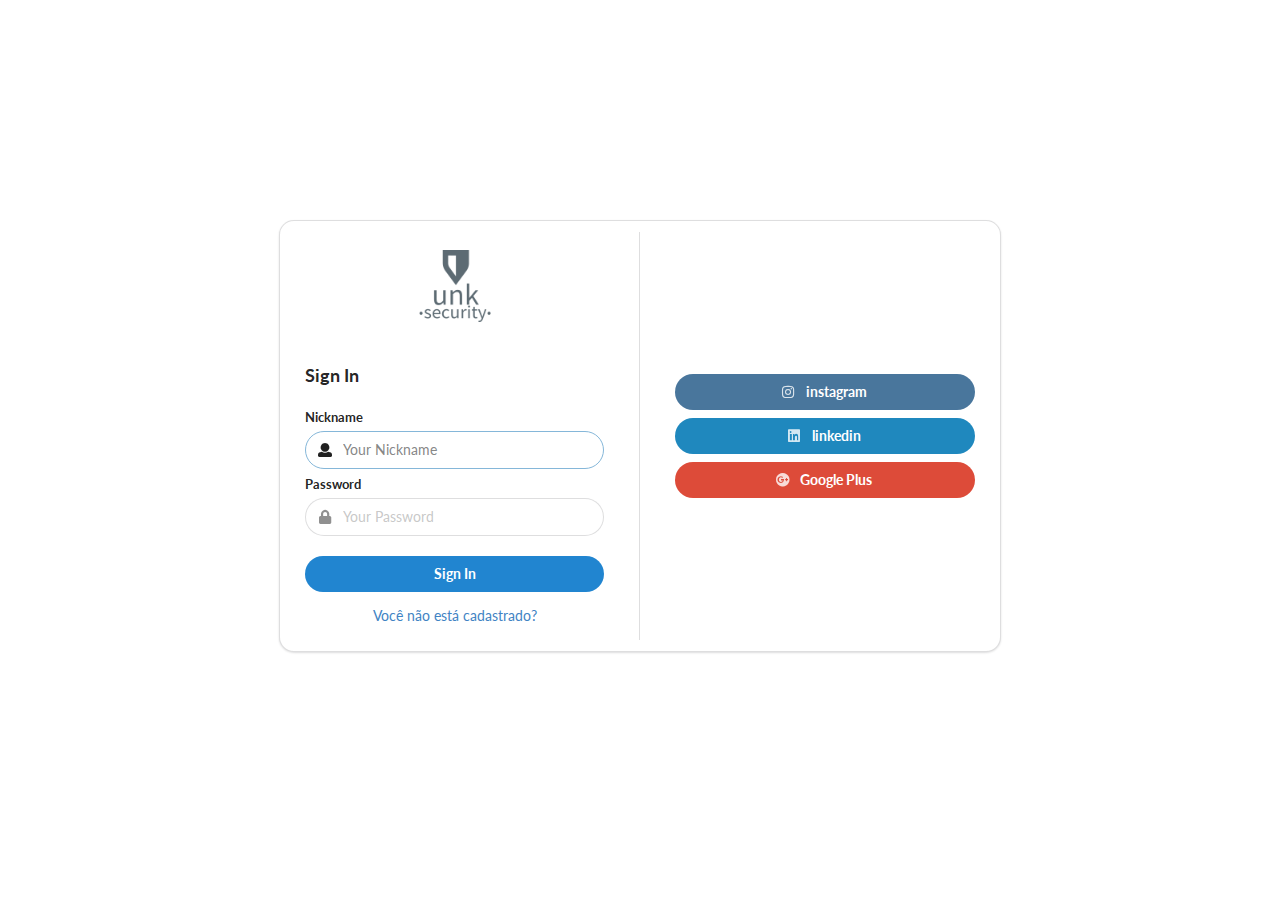
<file: index.html>
<!DOCTYPE html>
<html lang="pt-br">
<head>
    <meta charset="UTF-8">
    <meta name="viewport" content="width=device-width, initial-scale=1.0">
    <meta http-equiv="X-UA-Compatible" content="ie=edge">
    <link rel="icon" href="img/png/favicon.png" type="image/png" />
    <title>Sign In</title>
    <script
      src="https://code.jquery.com/jquery-3.4.1.js"
      integrity="sha256-WpOohJOqMqqyKL9FccASB9O0KwACQJpFTUBLTYOVvVU="
      crossorigin="anonymous">
    </script>
    <link rel="stylesheet" type="text/css" href="semantic/semantic.css">
    <link rel="stylesheet" type="text/css" href="css/login.css">
    <script src="semantic/semantic.js"></script>
</head>
<body>
    
    <div id="load" class="ui inverted dimmer">
        <div class="ui large indeterminate text loader">Loading</div>
    </div>
    
    <div class="ui middle aligned center aligned grid">
        
        <div class="column">
            <div class="ui warning message hidden">
                
                <p id="msg-warning"></p>
            </div>
            <div class="ui segment" style="padding: 25px; margin-top: 0px;margin-bottom: 0px;">
                <div id="loader-login" class="ui inverted dimmer">
                    <div class="ui large indeterminate text loader">Carregando</div>
                </div>
                <div class="ui two column very relaxed stackable grid">
                    <div class="column left aligned" style="border-right: 1px solid rgba(34, 36, 38, 0.15);">
                        <div class="ui form">
                            <div class="field center aligned" id="home" style="text-align: center !important; margin-bottom: 40px;">
                                <div class="ui tiny image">
                                    <img src="img/png/unk.png">
                                </div>
                            </div>
                            <div class="field">
                                <h3 class="ui header">Sign In</h3>
                            </div>
                            <div id="field-login" class="field" style="margin-bottom: 5px; margin-top: 20px;">
                                <label>Nickname</label>
                                <div class="ui left icon input">
                                <input autocomplete=off type="text" id="nick" name="nick" placeholder="Your Nickname" autofocus>
                                <i class="user icon"></i>
                                </div>
                            </div>
                            <div class="field">
                                <label>Password</label>
                                <div class="ui left icon input">
                                    <input autocomplete=off id="pass" name="pass" type="password" placeholder="Your Password">
                                    <i class="lock icon"></i>
                                </div>
                            </div>
                            
                            <div class="field" style="margin-top: 20px;">
                                <div id="sign-in" class="ui blue submit fluid primary button">Sign In</div>
                            </div>
                            <div class="field" style="text-align: center">
                                <a 
                                    id="cadastrar"
                                    href="./cadastro.html" 
                                    >Você não está cadastrado?</a>
                            </div>
                        </div>
                    </div>
                    <div class="computer only tablet only middle aligned column">
                        <div class="ui form">
                            <div class="field" style="margin-bottom: 8px;" id="insta">
                                <button class="ui instagram fluid button">
                                <i class="instagram icon"></i>
                                instagram
                                </button>
                            </div>
                            <div class="field" style="margin-bottom: 8px;" id="linkedin">
                                <button class="ui linkedin fluid button">
                                <i class="linkedin icon"></i>
                                linkedin
                                </button>
                            </div>
                            <div class="field">
                                <button class="ui google plus fluid button">
                                <i class="google plus icon"></i>
                                Google Plus
                                </button>
                            </div>
                        </div>
                    </div>
                </div>
            </div>
            
        </div>
    </div>

    <!-- Modal Área -->
    
    <!-- Modal Área -->
    <!-- Modal indisponível -->
    <div id="error-modal" class="ui basic tiny modal">
        <div class="ui icon header">
            <i class="exclamation triangle icon"></i>
            Internal Server Error
        </div>
        <div class="content">
            <p style="text-align: center">Sorry for the inconvenience, unable to login due to internal server error, please wait for server to be relocated.</p>
        </div>
    </div>

    <script src="js/login.js"></script>
    <script>
        $('#insta').click(function() {
            window.open('https://www.instagram.com/_robert_j_r/', '_blank') 
        });
        $('#linkedin').click(function() {
            window.open('https://www.linkedin.com/in/paulo-roberto-66974a183/', '_blank') 
        });
        $('#home').click(function() {
            window.open('./') 
        });
    </script>
</body>
</html>
</file>
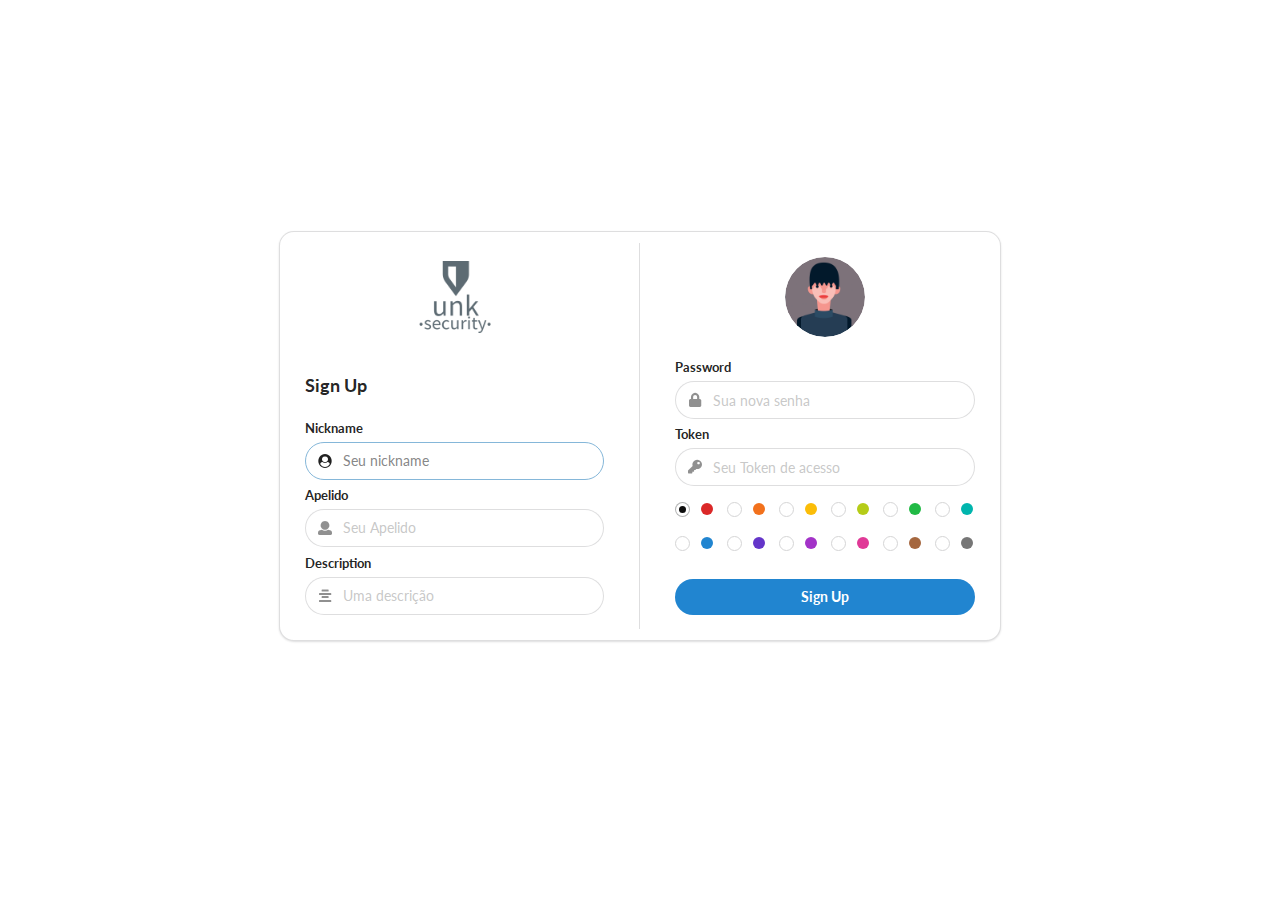
<file: cadastro.html>
<!DOCTYPE html>
<html lang="pt-br">
<head>
    <meta charset="UTF-8">
    <meta name="viewport" content="width=device-width, initial-scale=1.0">
    <meta http-equiv="X-UA-Compatible" content="ie=edge">
    <link rel="icon" href="img/png/favicon.png" type="image/png" />
    <title>Sign Up</title>
    <script
      src="https://code.jquery.com/jquery-3.4.1.js"
      integrity="sha256-WpOohJOqMqqyKL9FccASB9O0KwACQJpFTUBLTYOVvVU="
      crossorigin="anonymous">
    </script>
    <link rel="stylesheet" type="text/css" href="semantic/semantic.css">
    <link rel="stylesheet" type="text/css" href="css/login.css">
    <script src="semantic/semantic.js"></script>
</head>
<body>
    
    <div id="load" class="ui inverted dimmer">
        <div class="ui large indeterminate text loader">Loading</div>
    </div>
    
    <div class="ui middle aligned center aligned grid">
        
        <div class="column">
            <div class="ui warning message hidden">
                
                <p id="msg-warning"></p>
            </div>
            <div class="ui segment" style="padding: 25px; margin-top: 0px;margin-bottom: 0px;">
                <div id="loader-login" class="ui inverted dimmer">
                    <div class="ui large indeterminate text loader">Carregando</div>
                </div>
                <div class="ui two column very relaxed stackable grid">
                    <div class="column left aligned" style="border-right: 1px solid rgba(34, 36, 38, 0.15);">
                        <div class="ui form">
                            <div class="field center aligned" id="home" style="text-align: center !important; margin-bottom: 40px;">
                                <div class="ui tiny image">
                                    <img src="img/png/unk.png">
                                </div>
                            </div>
                            <div class="field">
                                <h3 class="ui header">Sign Up</h3>
                            </div>
                            <div class="field" style="margin-bottom: 5px; margin-top: 20px;">
                                <label>Nickname</label>
                                <div class="ui left icon input">
                                <input autocomplete=off type="text" id="nick" name="nick" placeholder="Seu nickname" autofocus>
                                <i class="user circle icon"></i>
                                </div>
                            </div>
                            <div class="field" style="margin-bottom: 6px;">
                                <label>Apelido</label>
                                <div class="ui left icon input">
                                    <input autocomplete=off id="apelido" name="apelido" type="text" placeholder="Seu Apelido">
                                    <i class="user icon"></i>
                                </div>
                            </div>
                            <div class="field" style="margin-bottom: 0px; margin-top: 0px;">
                                <label>Description</label>
                                <div class="ui left icon input">
                                <input autocomplete=off type="text" id="description" name="description" placeholder="Uma descrição">
                                <i class="align center icon"></i>
                                </div>
                            </div>
                        </div>
                    </div>
                    <div class="column left aligned">
                        <div class="ui form">
                            <div class="field center aligned" style="text-align: center !important; margin-bottom: 20px;">
                                <div class="ui tiny circular image">
                                    <img id="img-selec" src="img/png/elyse.png" data-img="elyse.png" >
                                </div>
                            </div>
                            <div class="field" style="margin-bottom: 5px;">
                                <label>Password</label>
                                <div class="ui left icon input">
                                    <input autocomplete=off id="pass" name="pass" type="password" placeholder="Sua nova senha">
                                    <i class="lock icon"></i>
                                </div>
                            </div>
                            
                            <div class="field">
                                <label>Token</label>
                                <div class="ui left icon input">
                                    <input autocomplete=off id="token" name="token" type="password" placeholder="Seu Token de acesso">
                                    <i class="key icon"></i>
                                </div>
                            </div>
                            <div class="inline fields">
                                <div class="field">
                                    <div class="ui radio checkbox">
                                    <input type="radio" name="color" value="red" checked="checked">
                                    <label><a class="ui red empty circular label"></a></label>
                                    </div>
                                </div>
                                <div class="field">
                                    <div class="ui radio checkbox">
                                    <input type="radio" name="color" value="orange">
                                    <label><a class="ui orange  empty circular label"></a></label>
                                    </div>
                                </div>
                                <div class="field">
                                    <div class="ui radio checkbox">
                                    <input type="radio" name="color" value="yellow">
                                    <label><a class="ui yellow empty circular label"></a></label>
                                    </div>
                                </div>
                                <div class="field">
                                    <div class="ui radio checkbox">
                                    <input type="radio" name="color" value="olive">
                                    <label><a class="ui olive empty circular label"></a></label>
                                    </div>
                                </div>
                                <div class="field">
                                    <div class="ui radio checkbox">
                                    <input type="radio" name="color" value="green">
                                    <label><a class="ui green empty circular label"></a></label>
                                    </div>
                                </div>
                                <div class="field">
                                    <div class="ui radio checkbox">
                                    <input type="radio" value="teal" name="color">
                                    <label><a class="ui teal empty circular label"></a></label>
                                    </div>
                                </div>
                            </div>
                            <div class="inline fields">
                                <div class="field">
                                    <div class="ui radio checkbox">
                                    <input type="radio" name="color" value="blue" >
                                    <label><a class="ui blue empty circular label"></a></label>
                                    </div>
                                </div>
                                <div class="field">
                                    <div class="ui radio checkbox">
                                    <input type="radio" name="color" value="violet">
                                    <label><a class="ui violet empty circular label"></a></label>
                                    </div>
                                </div>
                                <div class="field">
                                    <div class="ui radio checkbox">
                                    <input type="radio" value="purple" name="color">
                                    <label><a class="ui purple empty circular label"></a></label>
                                    </div>
                                </div>
                                <div class="field">
                                    <div class="ui radio checkbox">
                                    <input type="radio" value="pink" name="color">
                                    <label><a class="ui pink empty circular label"></a></label>
                                    </div>
                                </div>
                                <div class="field">
                                    <div class="ui radio checkbox">
                                    <input type="radio" value="brown" name="color">
                                    <label><a class="ui brown empty circular label"></a></label>
                                    </div>
                                </div>
                                <div class="field">
                                    <div class="ui radio checkbox">
                                    <input type="radio" value="grey" name="color">
                                    <label><a class="ui grey empty circular label"></a></label>
                                    </div>
                                </div>
                            </div>
                            <div class="field" style="padding-top: 11px;">
                                <div id="sign-up" class="ui blue submit fluid primary button">Sign Up</div>
                            </div>
                        </div>
                    </div>
                </div>
            </div>
            
        </div>
    </div>

    <!-- Modal Área -->


    <!-- Modal Área -->
    <!-- Modal indisponível -->
    <div id="error-modal" class="ui basic tiny modal">
        <div class="ui icon header">
            <i class="exclamation triangle icon"></i>
            Internal Server Error
        </div>
        <div class="content">
            <p style="text-align: center">Sorry for the inconvenience, unable to login due to internal server error, please wait for server to be relocated.</p>
        </div>
    </div>

    <div class="ui modal">
        <div class="header">
            Select Picture
        </div>
        <div class="image scrolling  content">
            <div class="ui three stackable cards">
                <div class="card ci">
                    <div class="image" id="ade.jpg">
                    <img src="./img/png/ade.jpg">
                    </div>
                </div>
                <div class="card ci">
                    <div class="image" id="christian.jpg">
                    <img src="./img/png/christian.jpg">
                    </div>
                </div>
                <div class="card ci" id="daniel.jpg">
                    <div class="image">
                    <img src="./img/png/daniel.jpg">
                    </div>
                </div>
                <div class="card ci" id="elliot.jpg">
                    <div class="image">
                    <img src="./img/png/elliot.jpg">
                    </div>
                </div>
                <div class="card ci" id="elyse.png">
                    <div class="image">
                    <img src="./img/png/elyse.png">
                    </div>
                </div>
                <div class="card ci" id="helen.jpg">
                    <div class="image">
                    <img src="./img/png/helen.jpg">
                    </div>
                </div>
                <div class="card ci" id="jenny.jpg">
                    <div class="image">
                    <img src="./img/png/jenny.jpg">
                    </div>
                </div>
                <div class="card ci" id="joe.jpg">
                    <div class="image">
                    <img src="./img/png/joe.jpg">
                    </div>
                </div>
                <div class="card ci" id="kristy.png">
                    <div class="image">
                    <img src="./img/png/kristy.png">
                    </div>
                </div>
                <div class="card ci" id="laura.jpg">
                    <div class="image">
                    <img src="./img/png/laura.jpg">
                    </div>
                </div>
                <div class="card ci" id="lindsay.png">
                    <div class="image">
                    <img src="./img/png/lindsay.png">
                    </div>
                </div>
                <div class="card ci" id="matt.jpg">
                    <div class="image">
                    <img src="./img/png/matt.jpg">
                    </div>
                </div>
                <div class="card ci" id="matthew.png">
                    <div class="image">
                    <img src="./img/png/matthew.png">
                    </div>
                </div>
                <div class="card ci" id="molly.png">
                    <div class="image">
                    <img src="./img/png/molly.png">
                    </div>
                </div>
                <div class="card ci" id="nan.jpg">
                    <div class="image">
                    <img src="./img/png/nan.jpg">
                    </div>
                </div>
                <div class="card ci" id="patrick.png">
                    <div class="image">
                    <img src="./img/png/patrick.png">
                    </div>
                </div>
                <div class="card ci" id="rachel.png">
                    <div class="image">
                    <img src="./img/png/rachel.png">
                    </div>
                </div>
                <div class="card ci" id="/steve.jpg">
                    <div class="image">
                    <img src="./img/png/steve.jpg">
                    </div>
                </div>
                <div class="card ci" id="stevie.jpg">
                    <div class="image">
                    <img src="./img/png/stevie.jpg">
                    </div>
                </div>
                <div class="card ci" id="veronika.jpg">
                    <div class="image">
                    <img src="./img/png/veronika.jpg">
                    </div>
                </div>
                <div class="card ci" id="zoe.jpg">
                    <div class="image">
                    <img src="./img/png/zoe.jpg">
                    </div>
                </div>
            </div>
        </div>
        <div class="actions">
            <div class="ui black deny button">
            Nope
            </div>
            <div class="ui positive right labeled icon button">
            Yep, that's me
            <i class="checkmark icon"></i>
            </div>
        </div>
    </div>

    <script src="js/cadastro.js"></script>
    <script>
        $('#home').click(function() {
            window.open('./')
        });
        $('#img-selec').click(function() {
            $('.ui.modal')
                .modal('setting', 'transition', 'scale')
                .modal('show')
            ;
        });
        $(document).on("click",".ci",function(e){
            var seat_number = this.id.match(/\w{1,10}\.\w{3,3}/);
            $('#img-selec').attr('src', 'img/png/'+seat_number)
            $('#img-selec').attr('data-img', seat_number)
            $('.ui.modal')
                .modal('hide')
            ;
        });
    </script>
</body>
</html>
</file>
<file: css/login.css>
body > .grid {
    height: 100%;
}


.column {
    max-width: 750px;
}

.ui.segment {
    border-radius: 15px !important;
}

.ui.button {
    border-radius: 20px !important;
}

.ui.form input {
    border-radius: 20px !important;
}

.hidden {
    display: none !important;
}
</file>
